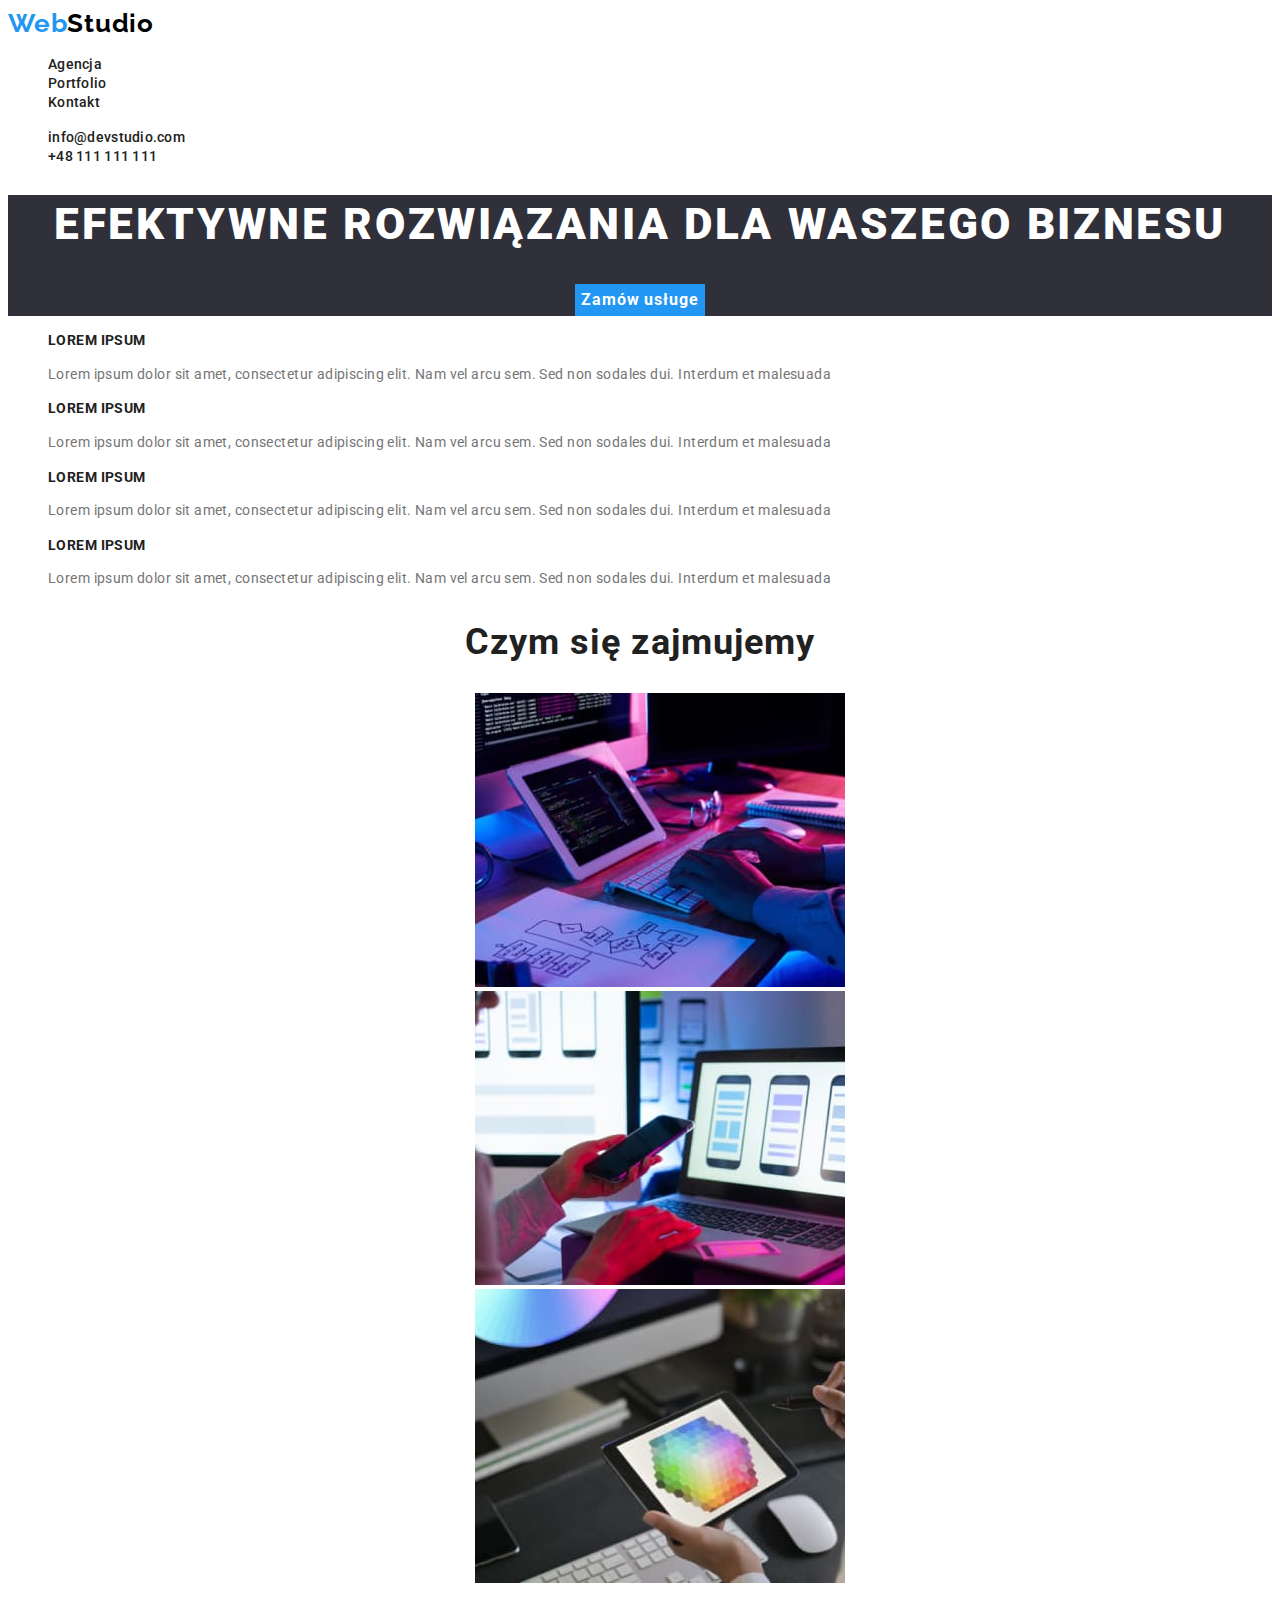
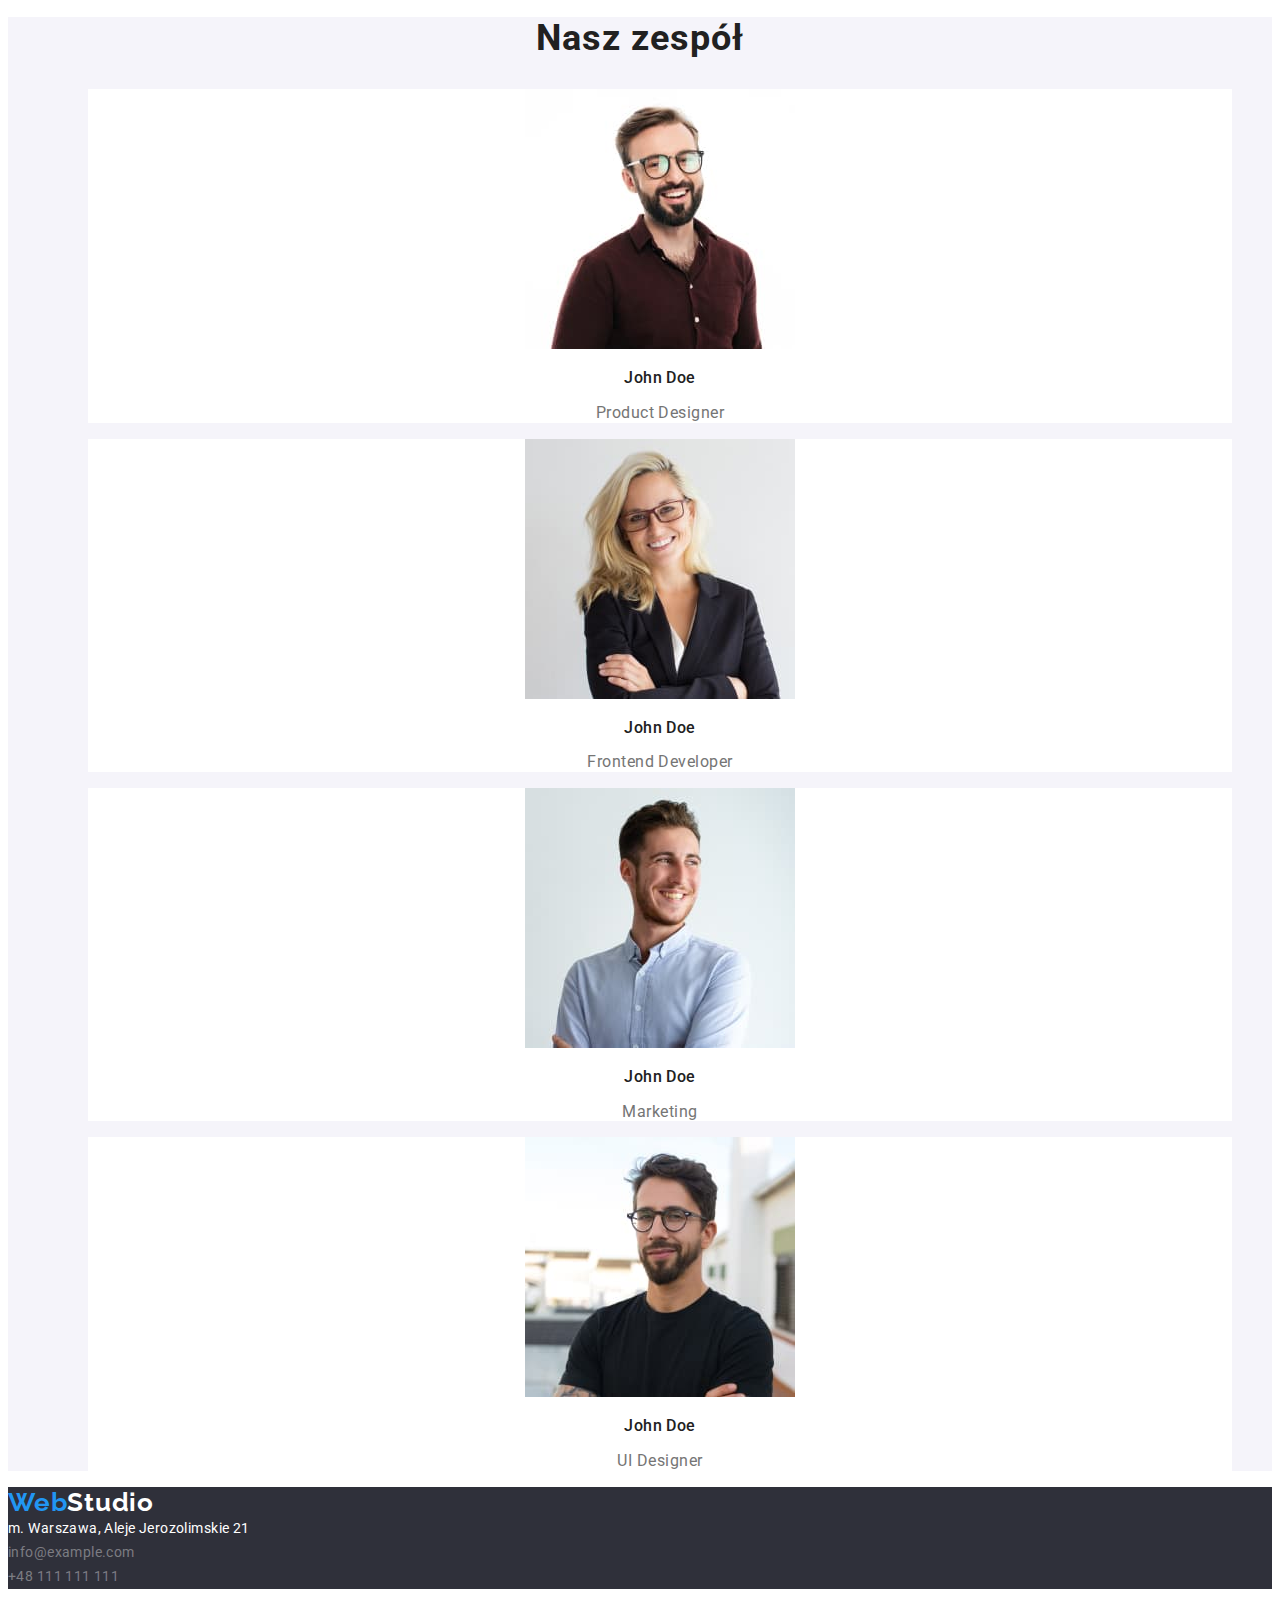
<file: index.html>
<!DOCTYPE html>
<html lang="pl">
  <head>
    <meta charset="UTF-8" />
    <meta http-equiv="X-UA-Compatible" content="IE=edge" />
    <meta name="viewport" content="width=device-width, initial-scale=1.0" />
    <link rel="preconnect" href="https://fonts.googleapis.com" />
    <link rel="preconnect" href="https://fonts.gstatic.com" crossorigin />
    <link
      href="https://fonts.googleapis.com/css2?family=Raleway:wght@700&family=Roboto:wght@400;500;700;900&display=swap"
      rel="stylesheet"
    />
    <link rel="stylesheet" href="css/styles.css" />
    <title>Zadanie domowe nr 2</title>
  </head>
  <body>
    <header>
      <a href="index.html" class="logo"><span class="logo-blue">Web</span>Studio</a>
      <nav>
        <ul class="list">
          <li><a href="index.html" class="nav-link">Agencja</a></li>
          <li><a href="portfolio.html" class="nav-link">Portfolio</a></li>
          <li><a href="#" class="nav-link">Kontakt</a></li>
        </ul>
      </nav>
      <ul class="list">
        <li><a href="mailto:info@devstudio.com" class="nav-link">info@devstudio.com</a></li>
        <li><a href="tel:+48111111111" class="nav-link">+48 111 111 111</a></li>
      </ul>
    </header>

    <main>
      <!-- Main section -->
      <section class="title-description">
        <h1 class="title-text">Efektywne rozwiązania dla waszego biznesu</h1>
        <button class="title-button">Zamów usługe</button>
      </section>

      <!-- ATUTY -->
      <section>
        <ul class="list">
          <li>
            <h3 class="advantages-title">LOREM IPSUM</h3>
            <p class="advantages-desc">
              Lorem ipsum dolor sit amet, consectetur adipiscing elit. Nam vel arcu sem. Sed non
              sodales dui. Interdum et malesuada
            </p>
          </li>
          <li>
            <h3 class="advantages-title">LOREM IPSUM</h3>
            <p class="advantages-desc">
              Lorem ipsum dolor sit amet, consectetur adipiscing elit. Nam vel arcu sem. Sed non
              sodales dui. Interdum et malesuada
            </p>
          </li>
          <li>
            <h3 class="advantages-title">LOREM IPSUM</h3>
            <p class="advantages-desc">
              Lorem ipsum dolor sit amet, consectetur adipiscing elit. Nam vel arcu sem. Sed non
              sodales dui. Interdum et malesuada
            </p>
          </li>
          <li>
            <h3 class="advantages-title">LOREM IPSUM</h3>
            <p class="advantages-desc">
              Lorem ipsum dolor sit amet, consectetur adipiscing elit. Nam vel arcu sem. Sed non
              sodales dui. Interdum et malesuada
            </p>
          </li>
        </ul>
      </section>

      <!-- Czym się zajmujemy -->
      <section class="what-we-do">
        <h2 class="heading">Czym się zajmujemy</h2>
        <ul class="list">
          <li><img src="images/keyboard1.jpg" alt="keyboard" width="370" height="294" /></li>
          <li>
            <img src="images/phone_laptop2.jpg" alt="phone and laptop" width="370" height="294" />
          </li>
          <li><img src="images/tablet3.jpg" alt="tablet" width="370" height="294" /></li>
        </ul>
      </section>

      <!-- TEAM -->
      <section class="team">
        <h2 class="heading">Nasz zespół</h2>
        <ul class="list">
          <li>
            <figure class="team-box">
              <img src="images/team/John_Doe_1.jpg" alt="John Dow 1" width="270" height="260" />
              <figcaption>
                <p class="team-employe">John Doe</p>
                <p class="team-job">Product Designer</p>
              </figcaption>
            </figure>
          </li>
          <li>
            <figure class="team-box">
              <img src="images/team/John_Doe_2.jpg" alt="John Dow 2" width="270" height="260" />
              <figcaption>
                <p class="team-employe">John Doe</p>
                <p class="team-job">Frontend Developer</p>
              </figcaption>
            </figure>
          </li>
          <li>
            <figure class="team-box">
              <img src="images/team/John_Doe_3.jpg" alt="John Dow 3" width="270" height="260" />
              <figcaption>
                <p class="team-employe">John Doe</p>
                <p class="team-job">Marketing</p>
              </figcaption>
            </figure>
          </li>
          <li>
            <figure class="team-box">
              <img src="images/team/John_Doe_4.jpg" alt="John Dow 4" width="270" height="260" />
              <figcaption>
                <p class="team-employe">John Doe</p>
                <p class="team-job">UI Designer</p>
              </figcaption>
            </figure>
          </li>
        </ul>
      </section>
    </main>

    <footer class="contact">
      <a href="index.html" class="logo logo-white"><span class="logo-blue">Web</span>Studio</a>
      <address class="address-info">
        m. Warszawa, Aleje Jerozolimskie 21<br />
        <a href="mailto:info@example.com" class="contact-page-link">info@example.com</a><br />
        <a href="tel:+48111111111" class="contact-page-link">+48 111 111 111</a>
      </address>
    </footer>
  </body>
</html>
</file>
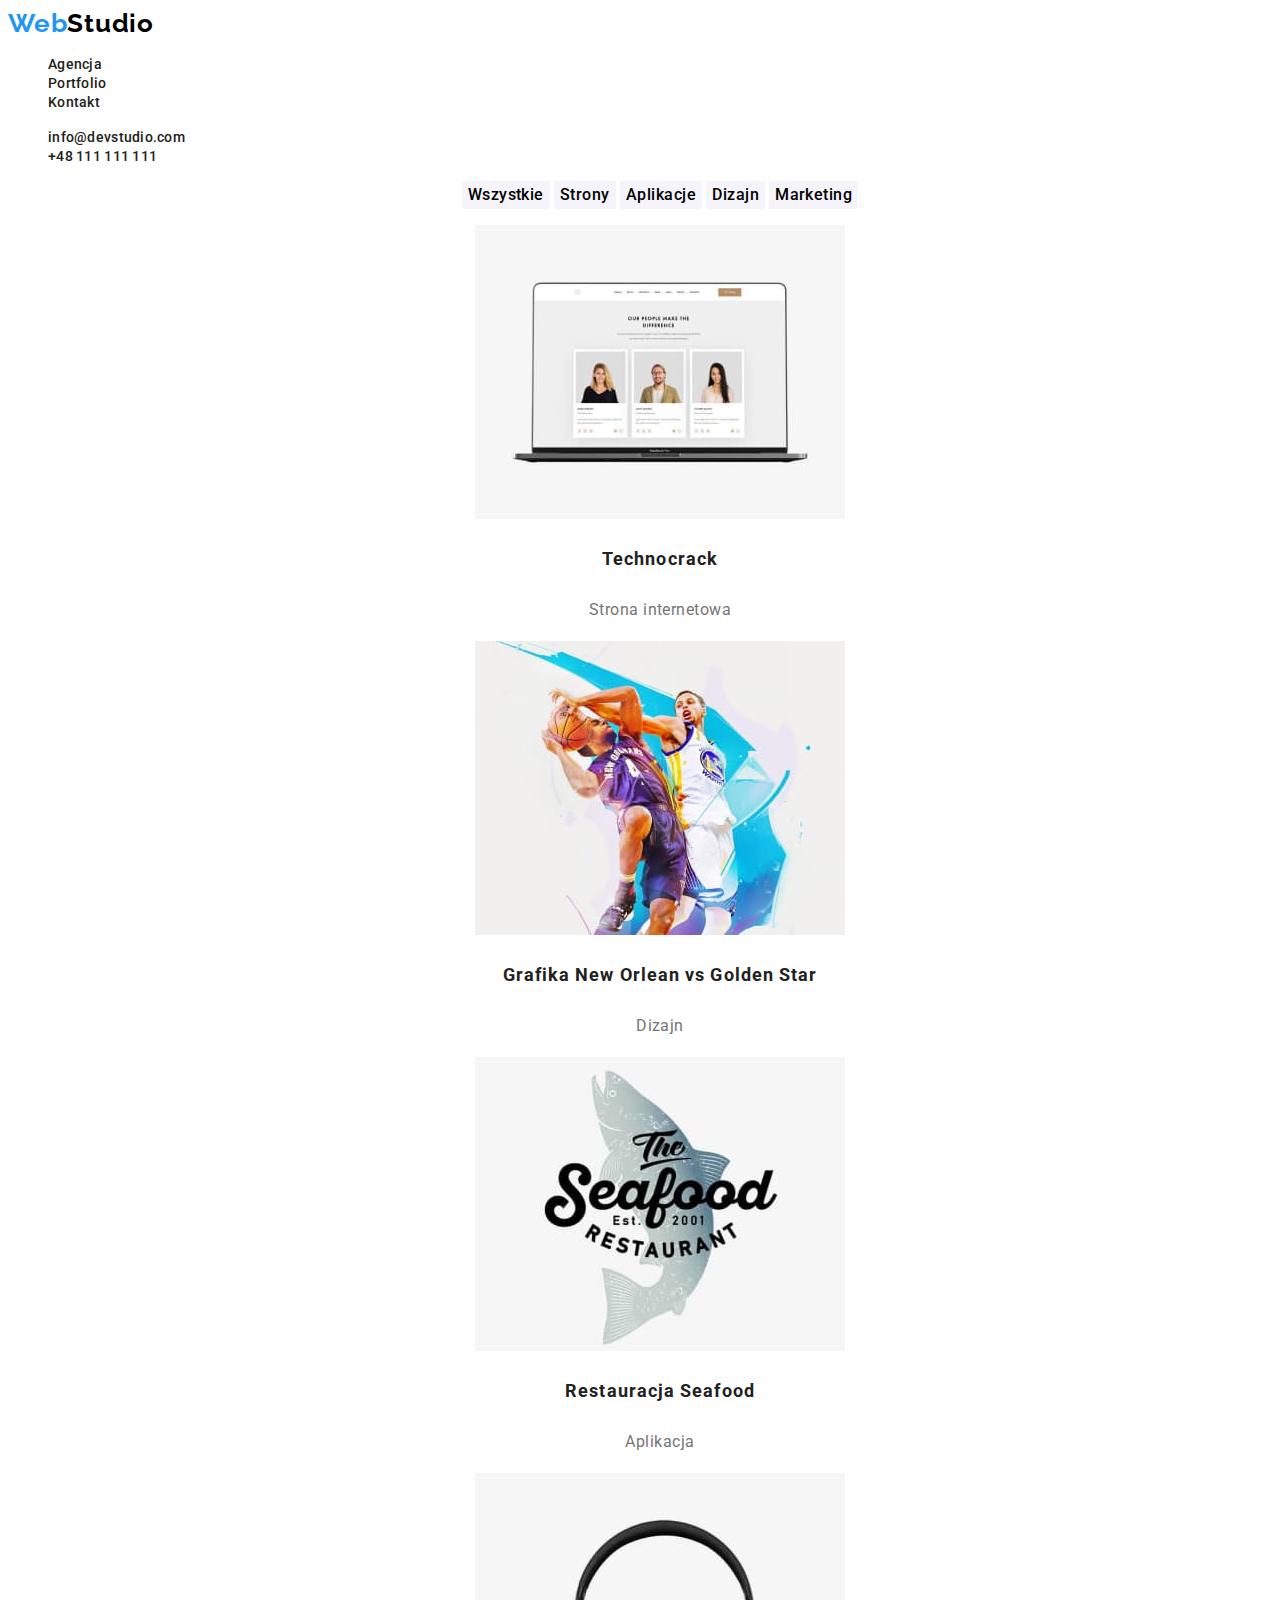
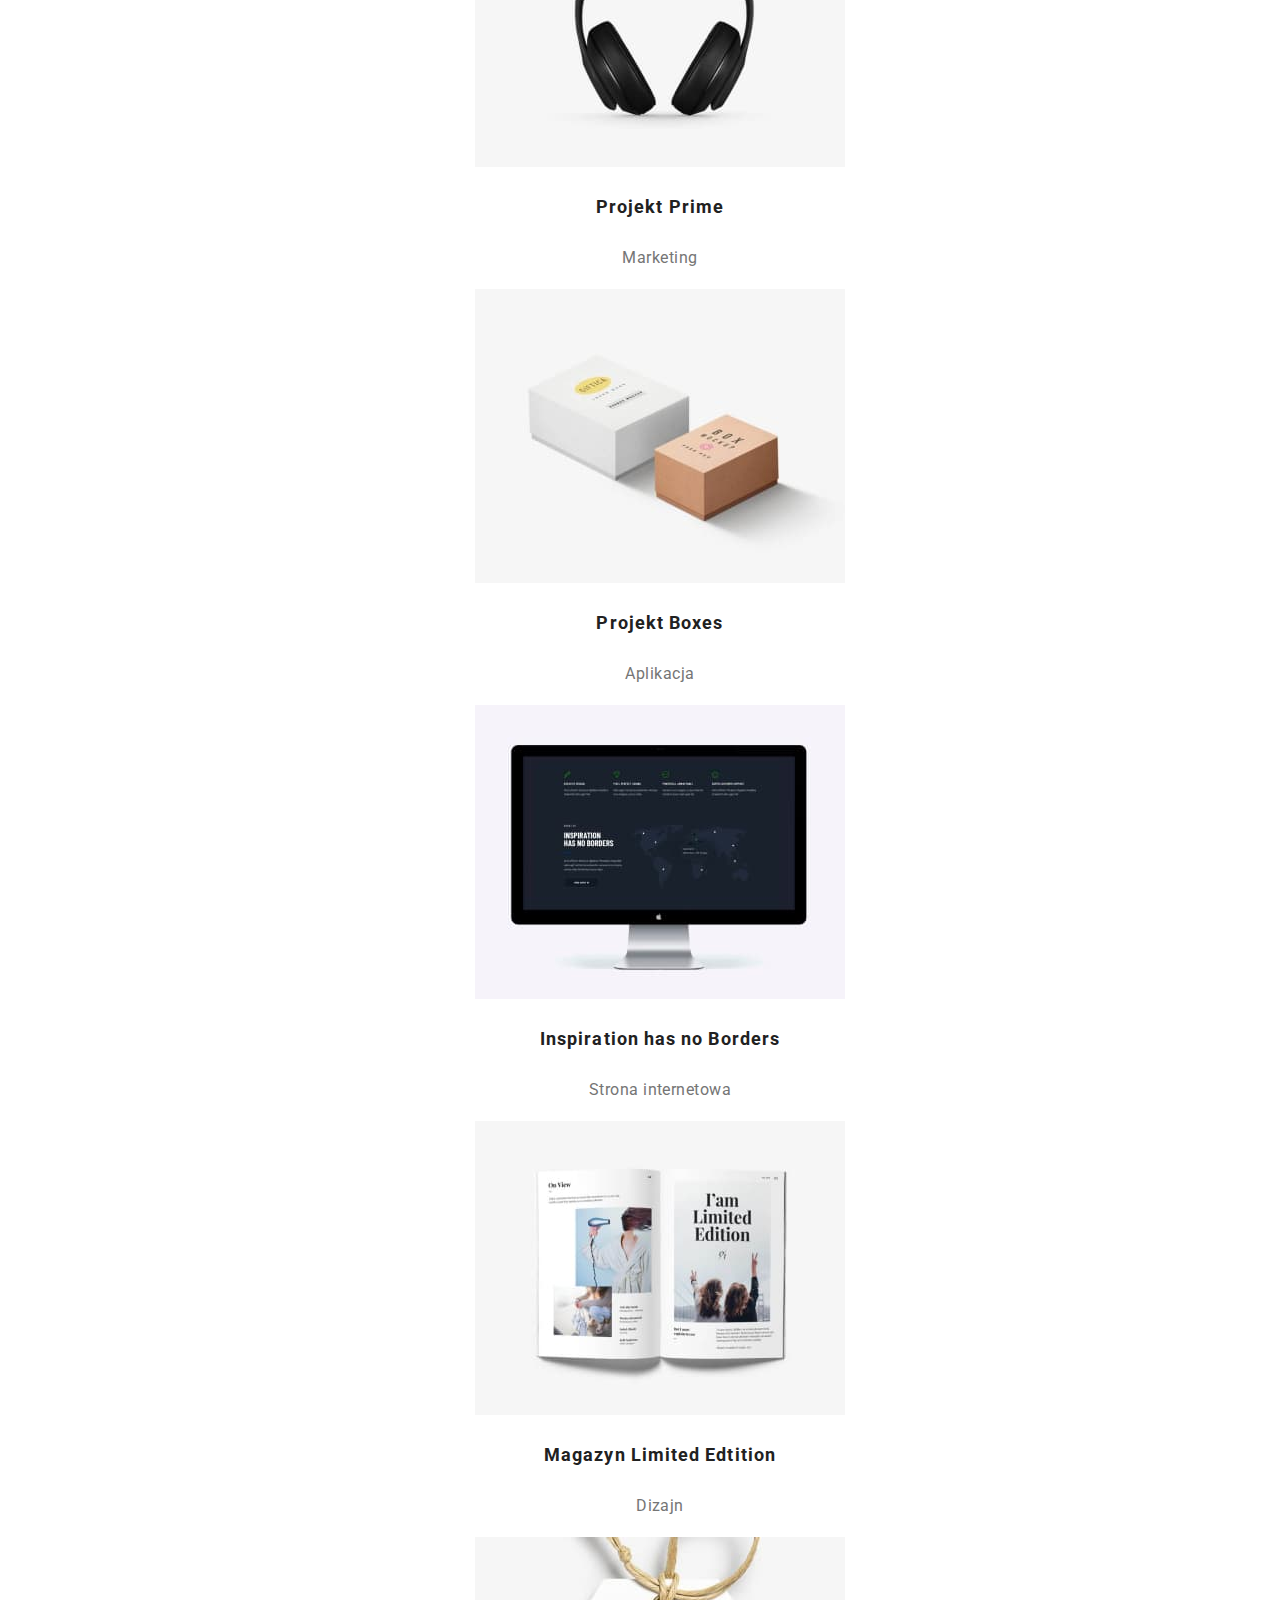
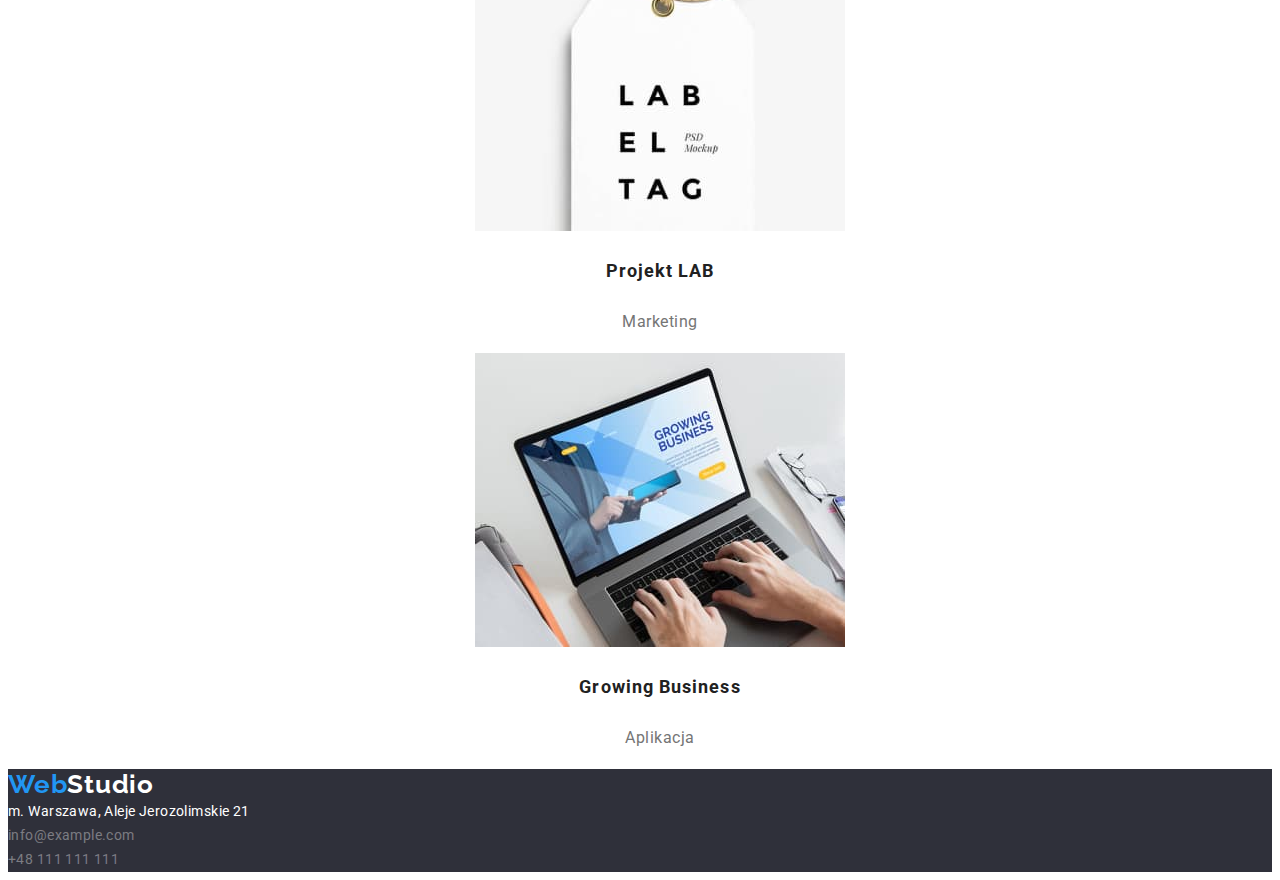
<file: portfolio.html>
<!DOCTYPE html>
<html lang="en">
  <head>
    <meta charset="UTF-8" />
    <meta http-equiv="X-UA-Compatible" content="IE=edge" />
    <meta name="viewport" content="width=device-width, initial-scale=1.0" />
    <link rel="preconnect" href="https://fonts.googleapis.com" />
    <link rel="preconnect" href="https://fonts.gstatic.com" crossorigin />
    <link
      href="https://fonts.googleapis.com/css2?family=Raleway:wght@700&family=Roboto:wght@400;500;700;900&display=swap"
      rel="stylesheet"
    />
    <link rel="stylesheet" href="css/styles.css" />
    <title>Portfolio</title>
  </head>
  <body>
    <header>
      <a href="index.html" class="logo"><span class="logo-blue">Web</span>Studio</a>
      <nav>
        <ul class="list">
          <li><a href="index.html" class="nav-link">Agencja</a></li>
          <li><a href="portfolio.html" class="nav-link">Portfolio</a></li>
          <li><a href="#" class="nav-link">Kontakt</a></li>
        </ul>
      </nav>
      <ul class="list">
        <li><a href="mailto:info@devstudio.com" class="nav-link">info@devstudio.com</a></li>
        <li><a href="tel:+48111111111" class="nav-link">+48 111 111 111</a></li>
      </ul>
    </header>

    <main>
      <!-- przyciski -->
      <div class="portfolio-elements">
        <ul class="list">
          <li>
            <button type="button" class="portfolio-button">Wszystkie</button>
            <button type="button" class="portfolio-button">Strony</button>
            <button type="button" class="portfolio-button">Aplikacje</button>
            <button type="button" class="portfolio-button">Dizajn</button>
            <button type="button" class="portfolio-button">Marketing</button>
          </li>
        </ul>
      </div>

      <!-- elementy portfolio -->
      <section class="portfolio-elements">
        <ul class="list">
          <li>
            <figure>
              <img
                src="images/portfolio/technocrack.jpg"
                alt="technocrack"
                width="370"
                height="294"
              />
              <figcaption>
                <h3 class="portfolio-project">Technocrack</h3>
                <span class="portfolio-description">Strona internetowa</span>
              </figcaption>
            </figure>
          </li>
          <li>
            <figure>
              <img
                src="images/portfolio/basketball.jpg"
                alt="gra w koszykówkę"
                width="370"
                height="294"
              />
              <figcaption>
                <h3 class="portfolio-project">Grafika New Orlean vs Golden Star</h3>
                <span class="portfolio-description">Dizajn</span>
              </figcaption>
            </figure>
          </li>
          <li>
            <figure>
              <img
                src="images/portfolio/seafood.jpg"
                alt="restauracja z owocami morza"
                width="370"
                height="294"
              />
              <figcaption>
                <h3 class="portfolio-project">Restauracja Seafood</h3>
                <span class="portfolio-description">Aplikacja</span>
              </figcaption>
            </figure>
          </li>
          <li>
            <figure>
              <img src="images/portfolio/headphones.jpg" alt="słuchawki" width="370" height="294" />
              <figcaption>
                <h3 class="portfolio-project">Projekt Prime</h3>
                <span class="portfolio-description">Marketing</span>
              </figcaption>
            </figure>
          </li>
          <li>
            <figure>
              <img src="images/portfolio/boxes.jpg" alt="pudełka" width="370" height="294" />
              <figcaption>
                <h3 class="portfolio-project">Projekt Boxes</h3>
                <span class="portfolio-description">Aplikacja</span>
              </figcaption>
            </figure>
          </li>
          <li>
            <figure>
              <img src="images/portfolio/monitor.jpg" alt="monitor" width="370" height="294" />
              <figcaption>
                <h3 class="portfolio-project">Inspiration has no Borders</h3>
                <span class="portfolio-description">Strona internetowa</span>
              </figcaption>
            </figure>
          </li>
          <li>
            <figure>
              <img src="images/portfolio/book.jpg" alt="książka" width="370" height="294" />
              <figcaption>
                <h3 class="portfolio-project">Magazyn Limited Edtition</h3>
                <span class="portfolio-description">Dizajn</span>
              </figcaption>
            </figure>
          </li>
          <li>
            <figure>
              <img src="images/portfolio/lab.jpg" alt="label tag" width="370" height="294" />
              <figcaption>
                <h3 class="portfolio-project">Projekt LAB</h3>
                <span class="portfolio-description">Marketing</span>
              </figcaption>
            </figure>
          </li>
          <li>
            <figure>
              <img src="images/portfolio/laptop.jpg" alt="laptop" width="370" height="294" />
              <figcaption>
                <h3 class="portfolio-project">Growing Business</h3>
                <span class="portfolio-description">Aplikacja</span>
              </figcaption>
            </figure>
          </li>
        </ul>
      </section>
    </main>

    <footer class="contact">
      <a href="index.html" class="logo logo-white"><span class="logo-blue">Web</span>Studio</a>
      <address class="address-info">
        m. Warszawa, Aleje Jerozolimskie 21<br />
        <a href="mailto:info@example.com" class="contact-page-link">info@example.com</a><br />
        <a href="tel:+48111111111" class="contact-page-link">+48 111 111 111</a>
      </address>
    </footer>
  </body>
</html>
</file>
<file: css/styles.css>
:root {
  --blue-text: #2196f3;
  --black-text: #000;
  --grey-text: #212121;
  --white: #fff;
  --light-grey: #757575;
  --dimmed-white: #ffffff60;
  --team-background-color: #f5f4fa;
  --darkGrey-background-color: #2f303a;
  --lightGrey-background-color: #e5e5e5;
}

body {
  font-family: 'Roboto', sans-serif;
  color: var(--grey-text);
}

/* logo */
.logo {
  font-family: Raleway;
  font-weight: 700;
  font-size: 26px;
  letter-spacing: 0.03em;
  line-height: 1.17;
  color: var(--black-text);
  text-decoration: none;
}

.logo-blue {
  color: var(--blue-text);
}

.logo-white {
  color: var(--white);
}

.nav-link {
  font-size: 14px;
  font-weight: 500;
  text-decoration: none;
  letter-spacing: 0.02em;
  line-height: 1.17;
  color: inherit;
}

.nav-link:hover,
.nav-link:focus {
  color: var(--blue-text);
}

/* title */
.title-description {
  color: var(--white);
  text-align: center;
  background-color: var(--darkGrey-background-color);
}

.title-text {
  text-transform: uppercase;
  font-weight: 900;
  font-size: 44px;
  line-height: 1.36;
  letter-spacing: 0.06em;
}

.title-button {
  font-family: 'Roboto', sans-serif;
  font-size: 16px;
  font-weight: 700;
  line-height: 1.875;
  letter-spacing: 0.06em;
  color: var(--white);
  background-color: var(--blue-text);
  border-style: none;
}

.title-button:hover {
  cursor: pointer;
}

/* advantages */
.advantages-title {
  font-size: 14px;
  font-weight: 700;
  letter-spacing: 0.03em;
  line-height: 1.17;
}

.advantages-desc {
  font-size: 14px;
  line-height: 1.71;
  letter-spacing: 0.03em;
  color: var(--light-grey);
}

/* what we do */
.what-we-do {
  text-align: center;
}

/* title page headers */
.heading {
  font-size: 36px;
  letter-spacing: 0.03em;
  line-height: 1.17;
}

/* team */
.team {
  text-align: center;
  background-color: var(--team-background-color);
}

.team-box {
  background-color: var(--white);
}

.team-employe {
  font-size: 16px;
  font-weight: 500;
  letter-spacing: 0.03em;
  line-height: 1.17;
}

.team-job {
  font-size: 16px;
  letter-spacing: 0.03em;
  line-height: 1.17;
  color: var(--light-grey);
}

/* portfolio */
.portfolio-elements {
  text-align: center;
}

/* portfolio buttons */
.portfolio-button {
  font-family: 'Roboto', sans-serif;
  font-size: 16px;
  font-weight: 500;
  line-height: 1.625;
  letter-spacing: 0.03em;
  border-style: none;
  background-color: var(--team-background-color);
}

.portfolio-button:hover {
  background-color: var(--blue-text);
  color: var(--white);
  cursor: pointer;
}

/* portfolio elements */
.portfolio-project {
  font-size: 18px;
  font-weight: 700;
  line-height: 2;
  letter-spacing: 0.06em;
}

.portfolio-description {
  font-size: 16px;
  line-height: 1.875;
  letter-spacing: 0.03em;
  color: var(--light-grey);
}

/* footer */
.contact {
  color: var(--white);
  background-color: var(--darkGrey-background-color);
}

.contact-page-link {
  color: var(--dimmed-white);
  text-decoration: none;
  font-size: 14px;
  line-height: 1.71;
  letter-spacing: 0.03em;
}

.address-info {
  font-style: normal;
  font-size: 14px;
  line-height: 1.71;
  letter-spacing: 0.03em;
}

.contact-page-link:hover,
.contact-page-link:focus {
  text-decoration: underline;
}

/* lists without styles */
.list {
  list-style-type: none;
}
</file>
